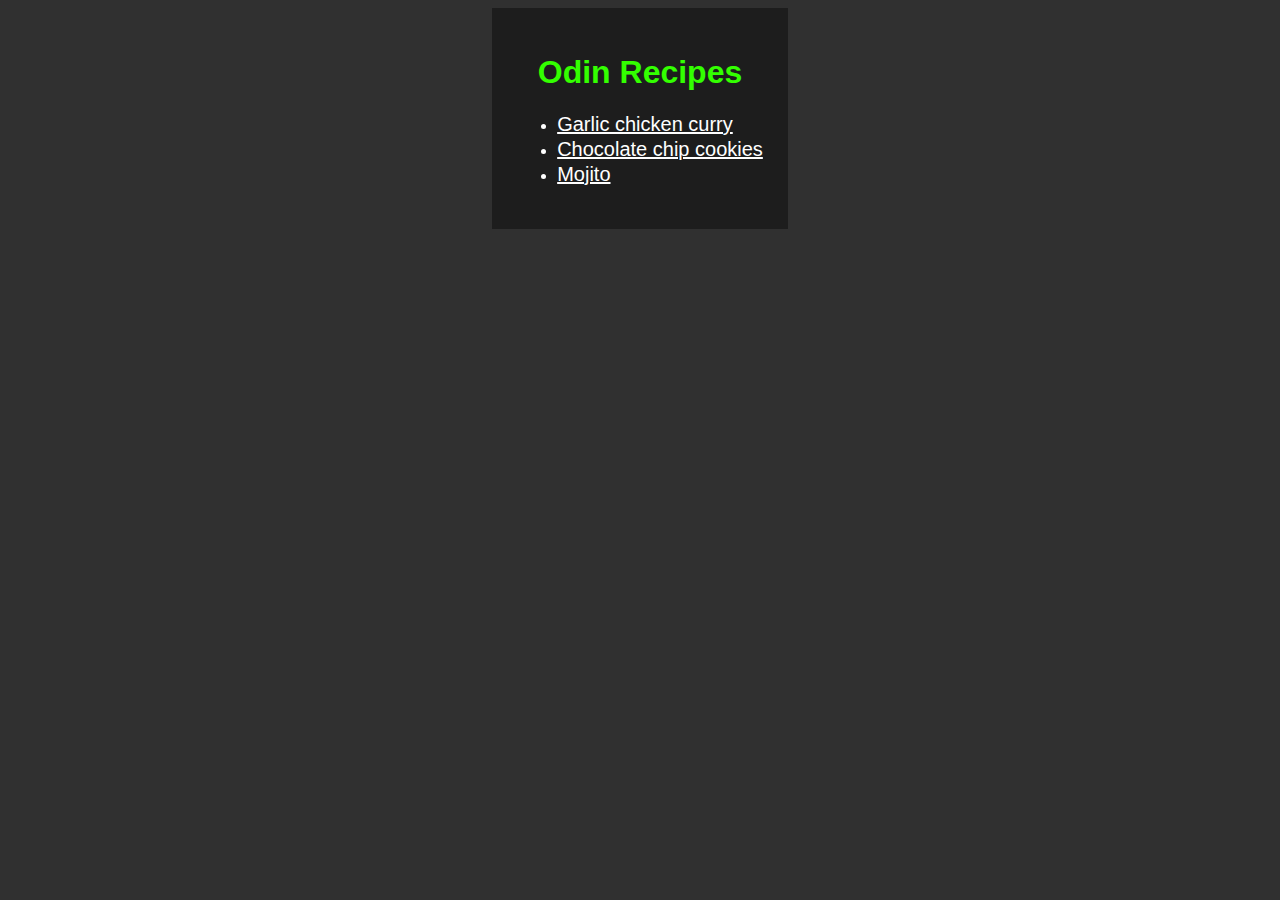
<file: index.html>
<!DOCTYPE html>
<html>
    <head>
        <meta charset="utf8">
        <title>Odin Recipes</title>
        <link rel="stylesheet" href="styles.css">
    </head>

    <body class="index-body">
        <h1>Odin Recipes</h1>
        <ul>
            <li><a href="recipes/garlic-chicken-curry.html">Garlic chicken curry</a></li>
            <li><a href="recipes/chocolate-chip-cookies.html">Chocolate chip cookies</a></li>
            <li><a href="recipes/mojito.html">Mojito</a></li>
        </ul>
    </body>
</html>
</file>
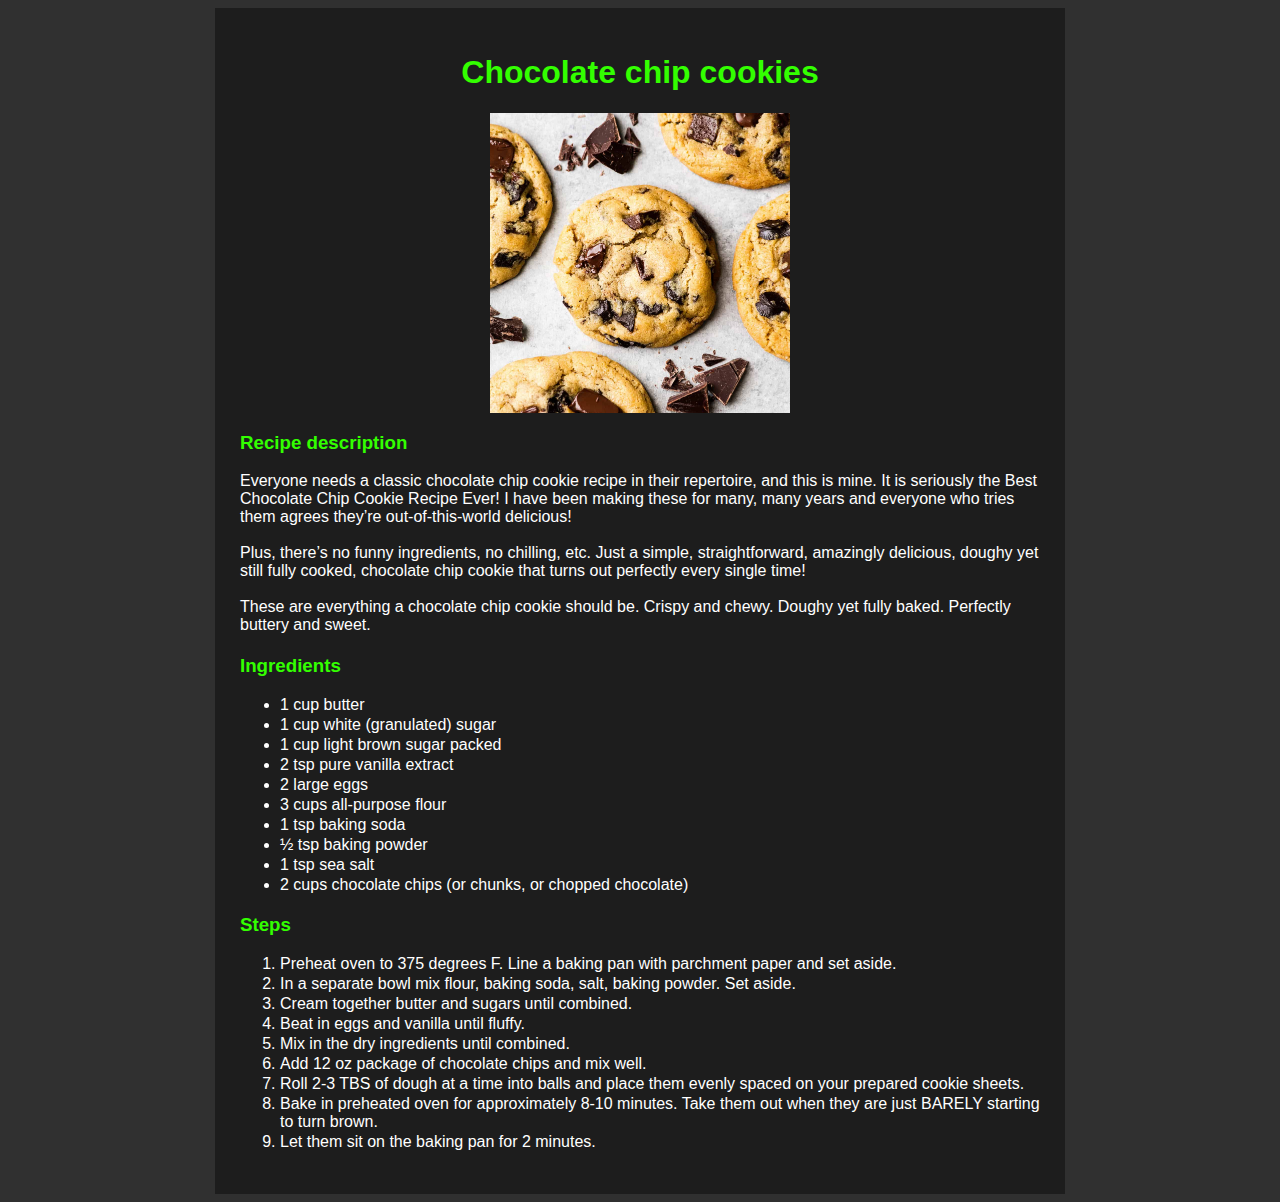
<file: recipes/chocolate-chip-cookies.html>
<!DOCTYPE html>
<html>
    <head>
        <meta charset="utf8">
        <title>Chocolate Chip Cookies</title>
        <link rel="stylesheet" href="../styles.css">
    </head>

    <body>
        <h1>Chocolate chip cookies</h1>
        <img src="../images/chocolate-chip-cookies.jpg" alt="Chocolate chip cookies">

        <h3>Recipe description</h3>
        <p>Everyone needs a classic chocolate chip cookie recipe in their repertoire, and this is mine. It is seriously the Best Chocolate Chip Cookie Recipe Ever! I have been making these for many, many years and everyone who tries them agrees they’re out-of-this-world delicious!</p>
        <p>Plus, there’s no funny ingredients, no chilling, etc. Just a simple, straightforward, amazingly delicious, doughy yet still fully cooked, chocolate chip cookie that turns out perfectly every single time!</p>
        <p>These are everything a chocolate chip cookie should be. Crispy and chewy. Doughy yet fully baked. Perfectly buttery and sweet.</p>

        <h3>Ingredients</h3>
        <ul>
            <li>1 cup butter</li>
            <li>1 cup white (granulated) sugar</li>
            <li>1 cup light brown sugar packed</li>
            <li>2 tsp pure vanilla extract</li>
            <li>2 large eggs</li>
            <li>3 cups all-purpose flour</li>
            <li>1 tsp baking soda</li>
            <li>½ tsp baking powder</li>
            <li>1 tsp sea salt</li>
            <li>2 cups chocolate chips (or chunks, or chopped chocolate)</li>
        </ul>

        <h3>Steps</h3>
        <ol>
            <li>Preheat oven to 375 degrees F. Line a baking pan with parchment paper and set aside.</li>
            <li>In a separate bowl mix flour, baking soda, salt, baking powder. Set aside.</li>
            <li>Cream together butter and sugars until combined.</li>
            <li>Beat in eggs and vanilla until fluffy.</li>
            <li>Mix in the dry ingredients until combined.</li>
            <li>Add 12 oz package of chocolate chips and mix well.</li>
            <li>Roll 2-3 TBS of dough at a time into balls and place them evenly spaced on your prepared cookie sheets.</li>
            <li>Bake in preheated oven for approximately 8-10 minutes. Take them out when they are just BARELY starting to turn brown.</li>
            <li>Let them sit on the baking pan for 2 minutes.</li>
        </ol>
    </body>
</html>
</file>
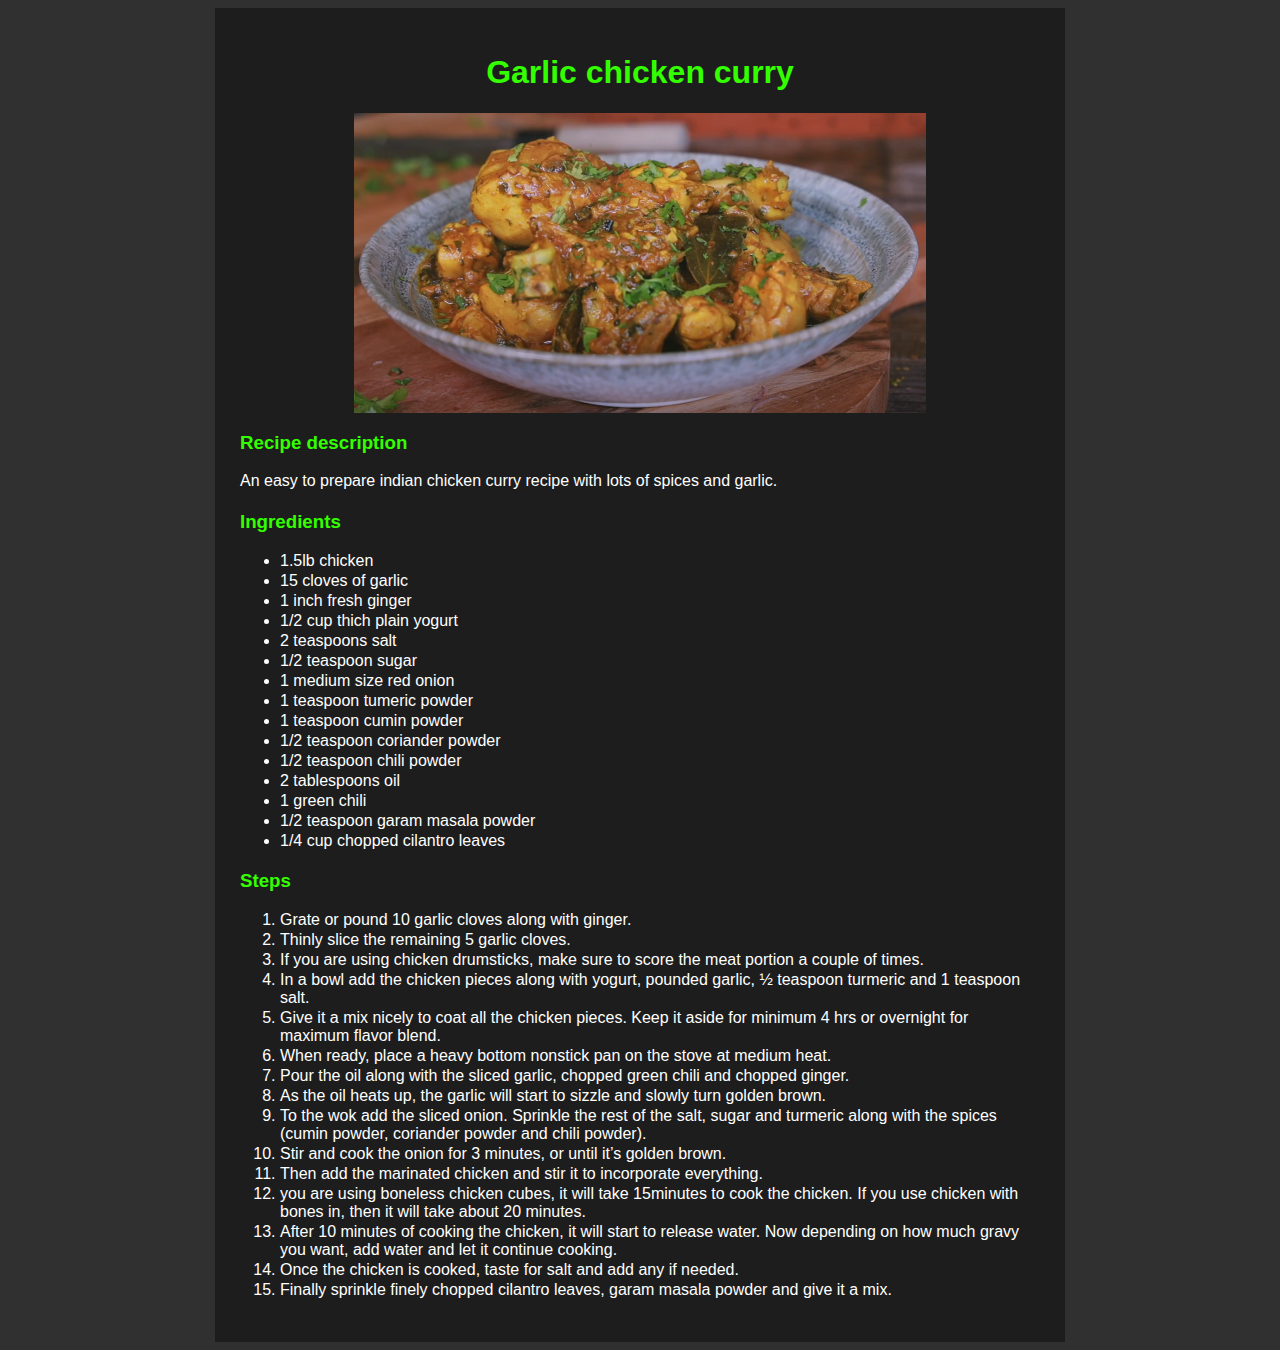
<file: recipes/garlic-chicken-curry.html>
<!DOCTYPE html>
<html>
    <head>
        <meta charset="utf8">
        <title>Garlic Chicken Curry</title>
        <link rel="stylesheet" href="../styles.css">
    </head>

    <body>
        <h1>Garlic chicken curry</h1>
        <img src="../images/garlic-chicken-curry.png" alt="Garlic chicken curry screenshot from recipe video">

        <h3>Recipe description</h3>
        <p>An easy to prepare indian chicken curry recipe with lots of spices and garlic.</p>

        <h3>Ingredients</h3>
        <ul>
            <li>1.5lb chicken</li>
            <li>15 cloves of garlic</li>
            <li>1 inch fresh ginger</li>
            <li>1/2 cup thich plain yogurt</li>
            <li>2 teaspoons salt</li>
            <li>1/2 teaspoon sugar</li>
            <li>1 medium size red onion</li>
            <li>1 teaspoon tumeric powder</li>
            <li>1 teaspoon cumin powder</li>
            <li>1/2 teaspoon coriander powder</li>
            <li>1/2 teaspoon chili powder</li>
            <li>2 tablespoons oil</li>
            <li>1 green chili</li>
            <li>1/2 teaspoon garam masala powder</li>
            <li>1/4 cup chopped cilantro leaves</li>
        </ul>

        <h3>Steps</h3>
        <ol>
            <li>Grate or pound 10 garlic cloves along with ginger.</li>
            <li>Thinly slice the remaining 5 garlic cloves.</li>
            <li>If you are using chicken drumsticks, make sure to score the meat portion a couple of times.</li>
            <li>In a bowl add the chicken pieces along with yogurt, pounded garlic, ½ teaspoon turmeric and 1 teaspoon salt.</li>
            <li>Give it a mix nicely to coat all the chicken pieces. Keep it aside for minimum 4 hrs or overnight for maximum flavor blend.</li>
            <li>When ready, place a heavy bottom nonstick pan on the stove at medium heat.</li>
            <li>Pour the oil along with the sliced garlic, chopped green chili and chopped ginger.</li>
            <li>As the oil heats up, the garlic will start to sizzle and slowly turn golden brown.</li>
            <li>To the wok add the sliced onion. Sprinkle the rest of the salt, sugar and turmeric along with the spices (cumin powder, coriander powder and chili powder).</li>
            <li>Stir and cook the onion for 3 minutes, or until it’s golden brown.</li>
            <li>Then add the marinated chicken and stir it to incorporate everything.</li>
            <li>you are using boneless chicken cubes, it will take 15minutes to cook the chicken. If you use chicken with bones in, then it will take about 20 minutes.</li>
            <li>After 10 minutes of cooking the chicken, it will start to release water. Now depending on how much gravy you want, add water and let it continue cooking.</li>
            <li>Once the chicken is cooked, taste for salt and add any if needed.</li>
            <li>Finally sprinkle finely chopped cilantro leaves, garam masala powder and give it a mix.</li>
        </ol>
    </body>
</html>
</file>
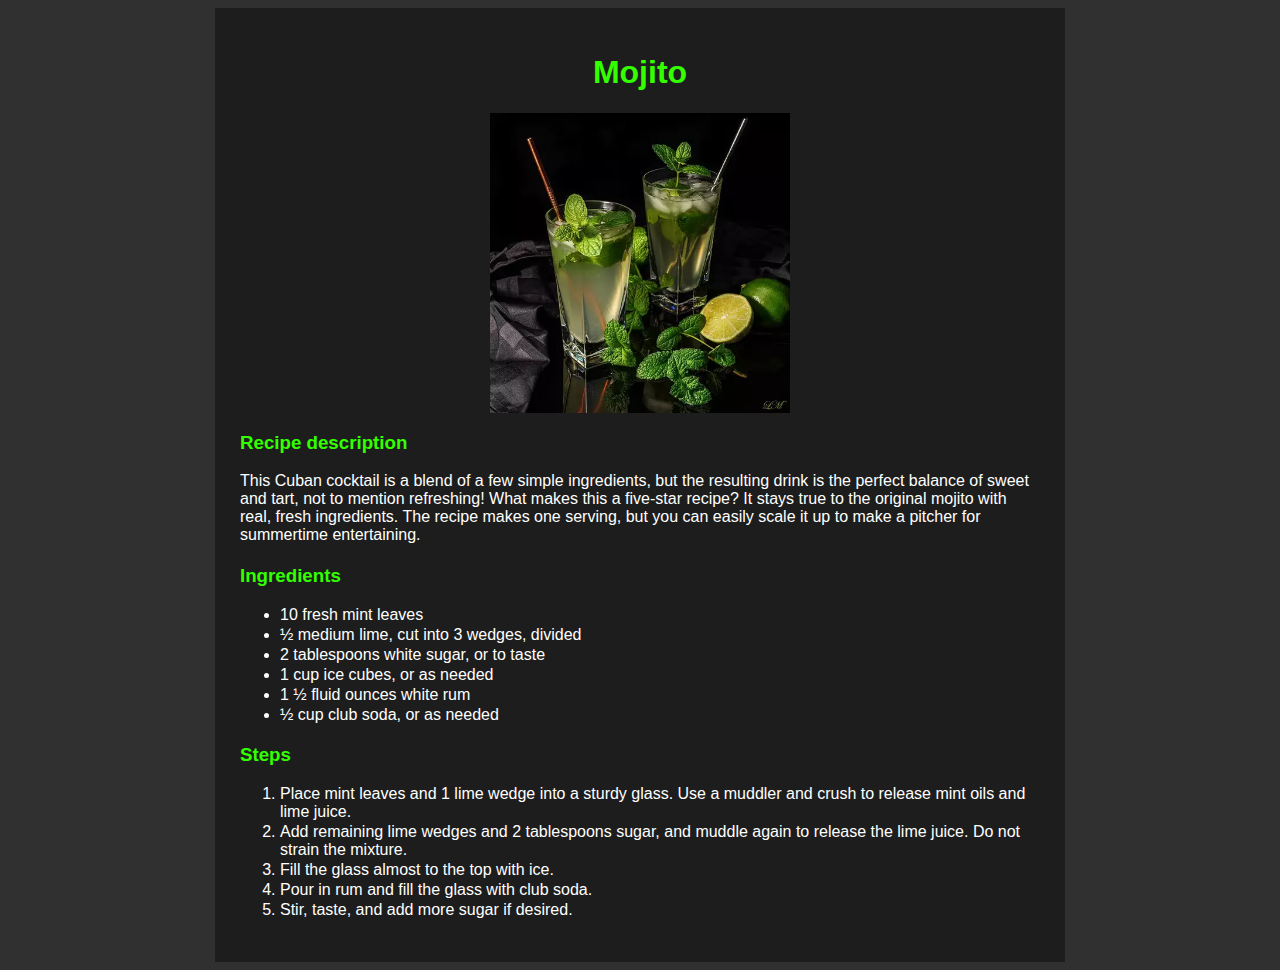
<file: recipes/mojito.html>
<!DOCTYPE html>
<html>
    <head>
        <meta charset="utf8">
        <title>Mojito</title>
        <link rel="stylesheet" href="../styles.css">
    </head>

    <body>
        <h1>Mojito</h1>
        <img src="../images/mojito.webp" alt="Mojito">

        <h3>Recipe description</h3>
        <p>
            This Cuban cocktail is a blend of a few simple ingredients, but the resulting drink is the perfect balance of sweet and tart, not to mention refreshing!
            What makes this a five-star recipe? It stays true to the original mojito with real, fresh ingredients.
            The recipe makes one serving, but you can easily scale it up to make a pitcher for summertime entertaining.
        </p>

        <h3>Ingredients</h3>
        <ul>
            <li>10 fresh mint leaves</li>
            <li>½ medium lime, cut into 3 wedges, divided</li>
            <li>2 tablespoons white sugar, or to taste</li>
            <li>1 cup ice cubes, or as needed</li>
            <li>1 ½ fluid ounces white rum</li>
            <li>½ cup club soda, or as needed</li>
        </ul>

        <h3>Steps</h3>
        <ol>
            <li>Place mint leaves and 1 lime wedge into a sturdy glass. Use a muddler and crush to release mint oils and lime juice.</li>
            <li>Add remaining lime wedges and 2 tablespoons sugar, and muddle again to release the lime juice. Do not strain the mixture.</li>
            <li>Fill the glass almost to the top with ice.</li>
            <li>Pour in rum and fill the glass with club soda.</li>
            <li>Stir, taste, and add more sugar if desired.</li>
        </ol>
    </body>
</html>
</file>
<file: styles.css>
html {
    font-family: Haettenschweiler, 'Arial Narrow Bold', sans-serif;
    background-color: #303030;
}

body {
    max-width: 800px;
    margin-left: auto;
    margin-right: auto;
    background-color: #1d1d1d;
    padding: 25px;
}

.index-body {
    max-width: fit-content;
}

h1 {
    text-align: center;
}

h1, h3 {
    font-weight: 700;
    color: #33ff00;
}

p, li, a {
    color: #ffffff;
    padding-bottom: 2px;
}

img {
    display: block;
    margin-left: auto;
    margin-right: auto;
    max-width: 100%;
    max-height: 300px;
}

a {
    font-size: 20px;
}
</file>
